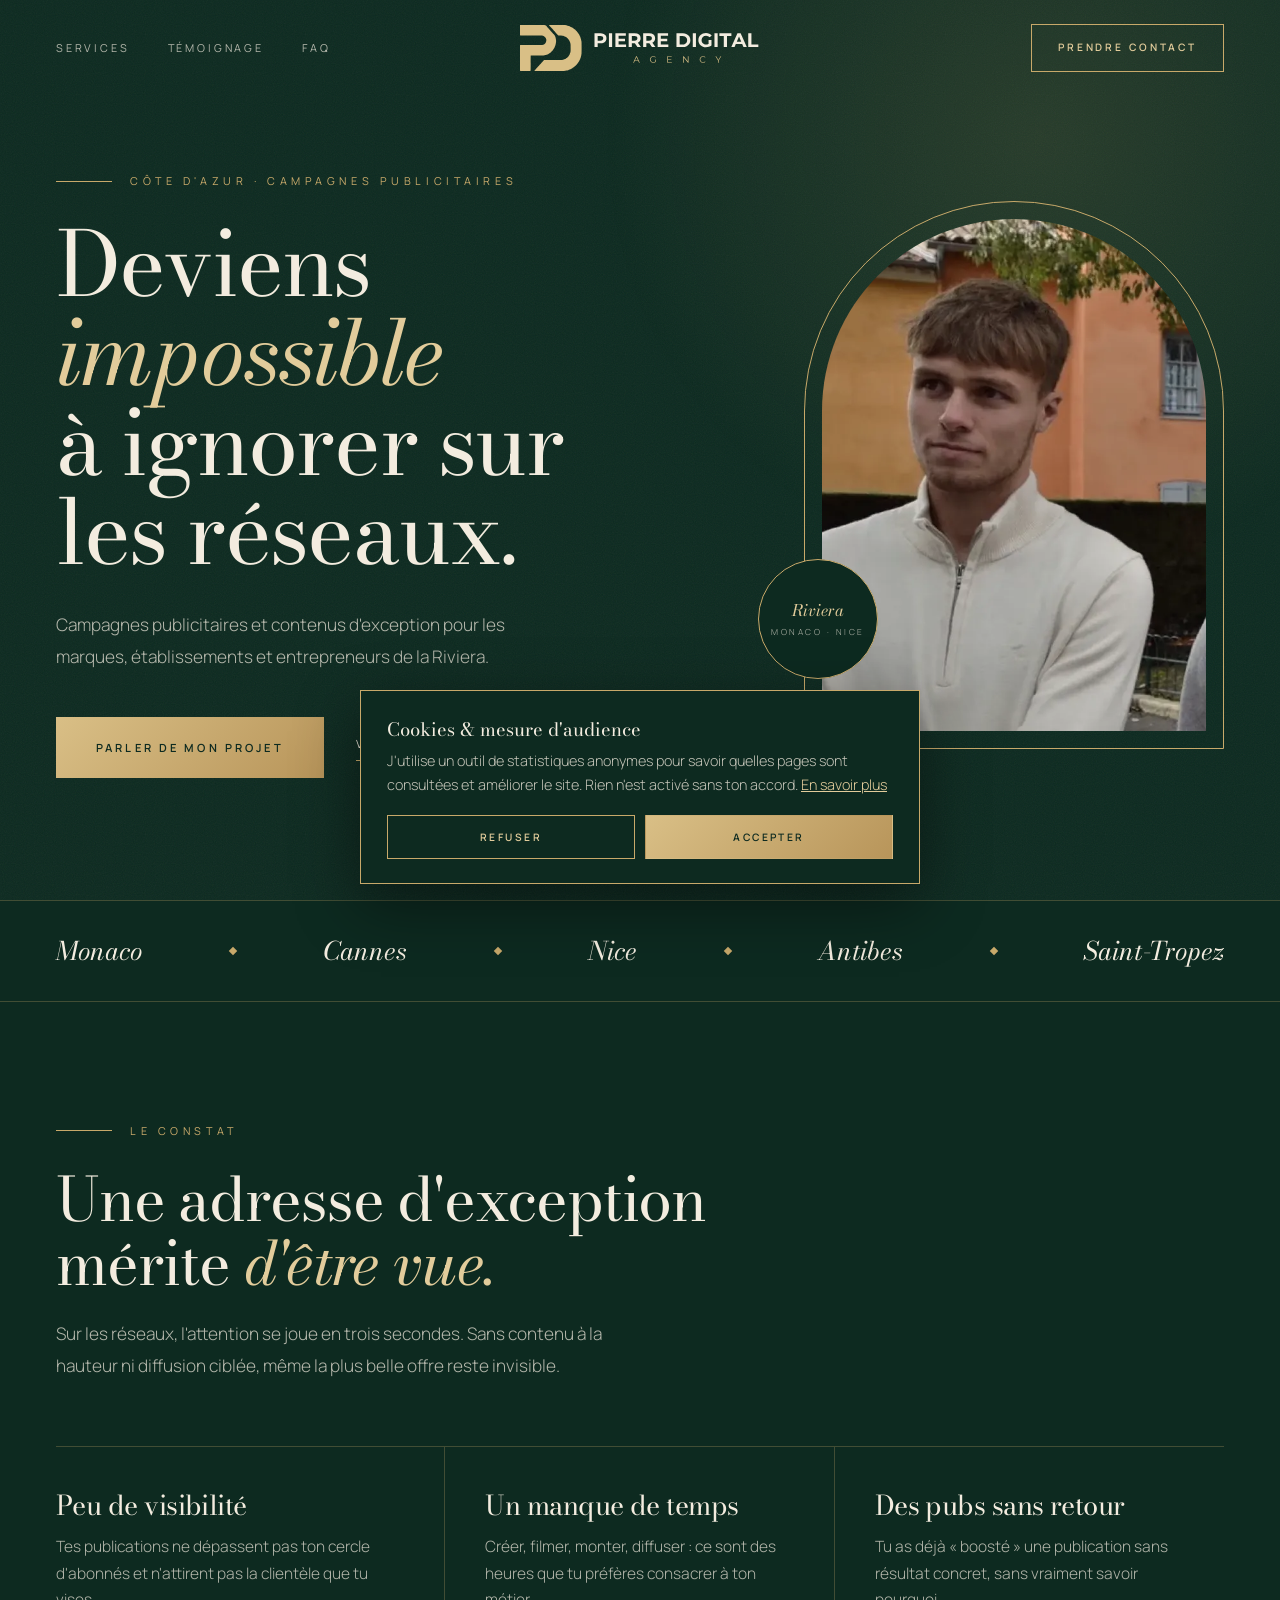
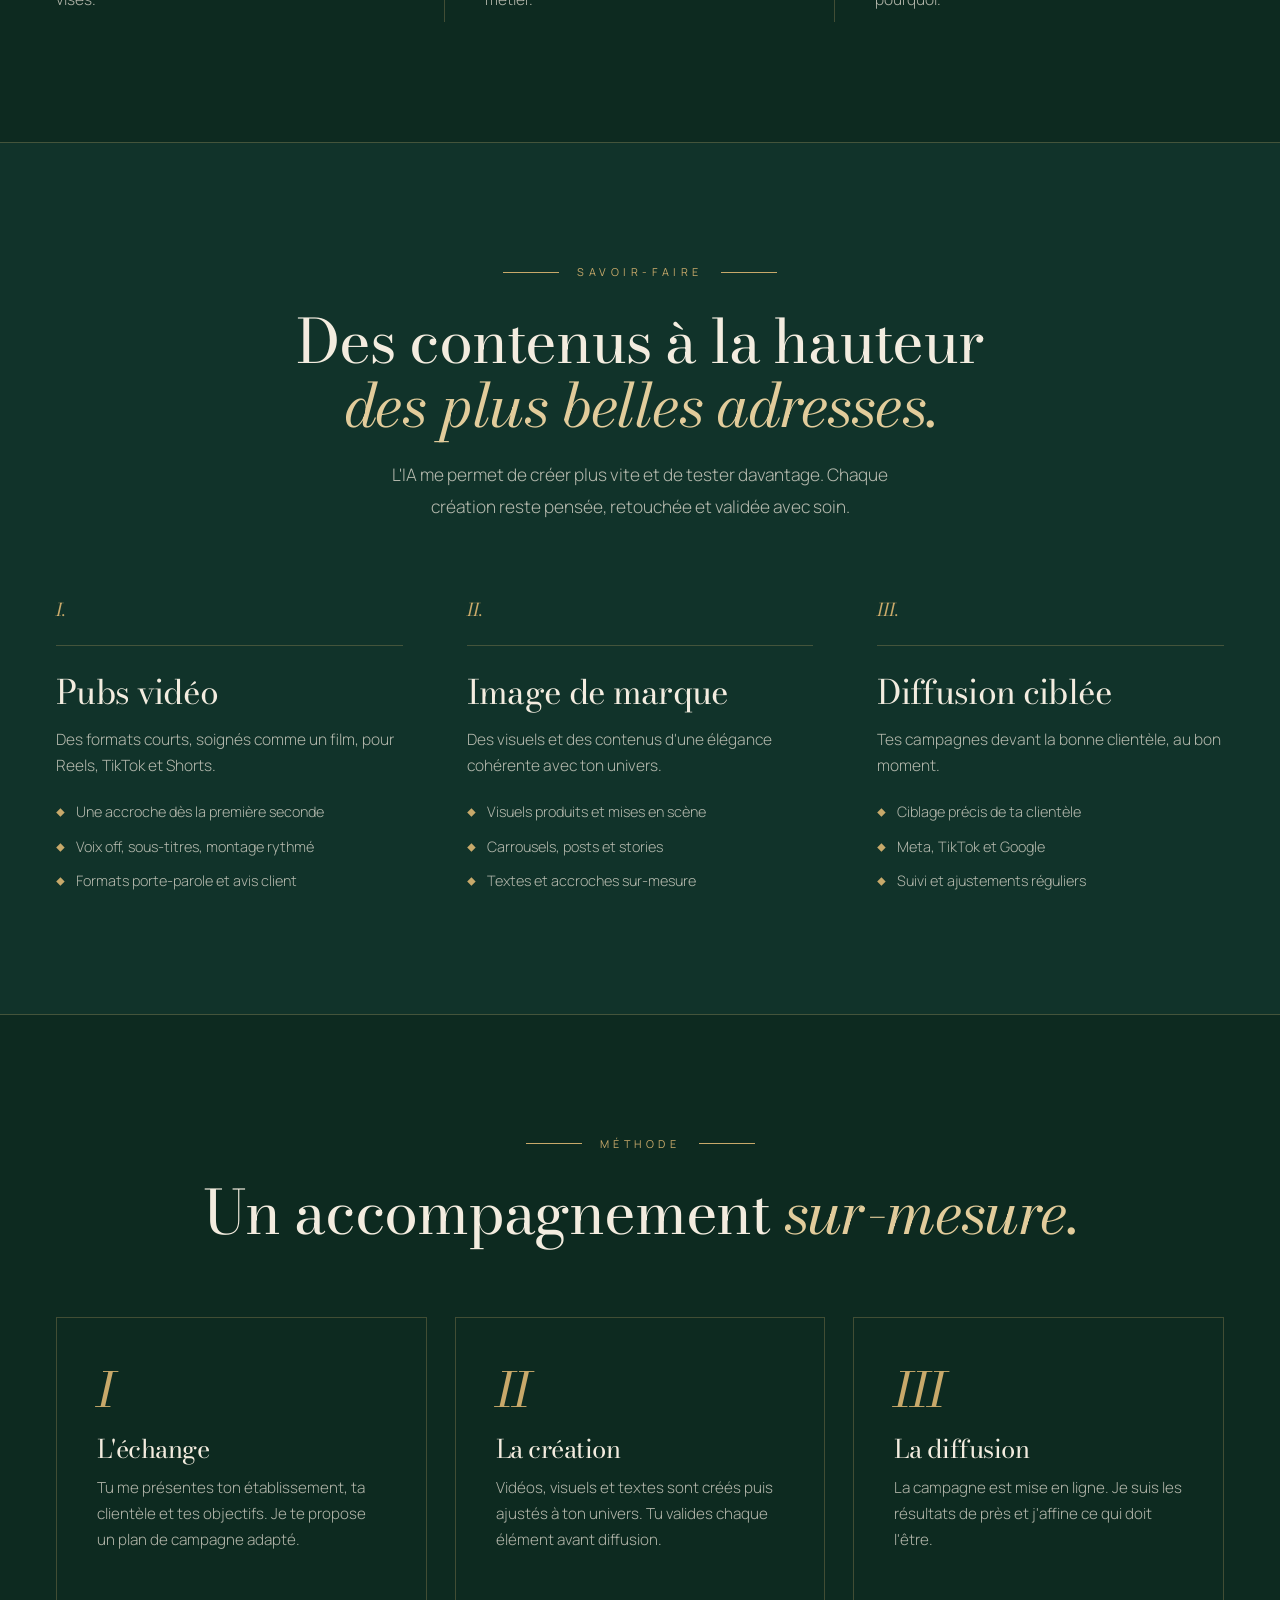
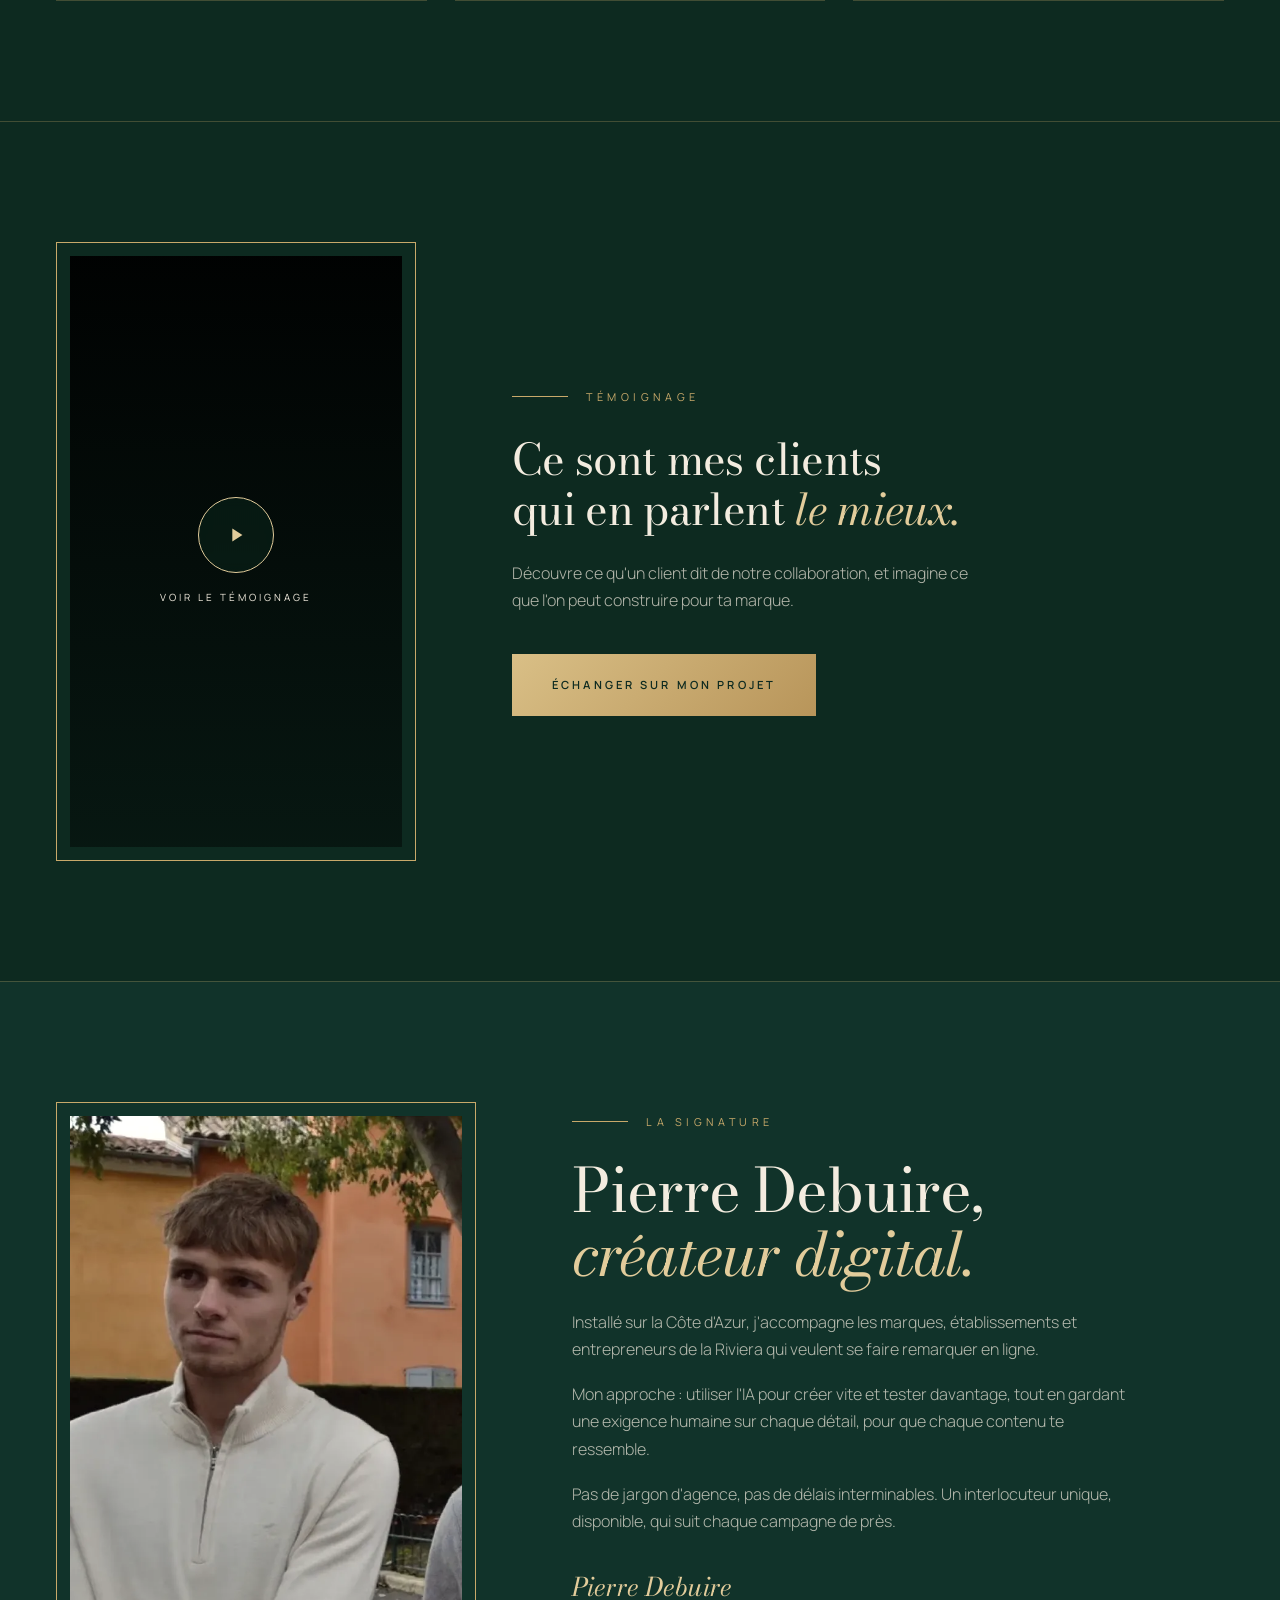
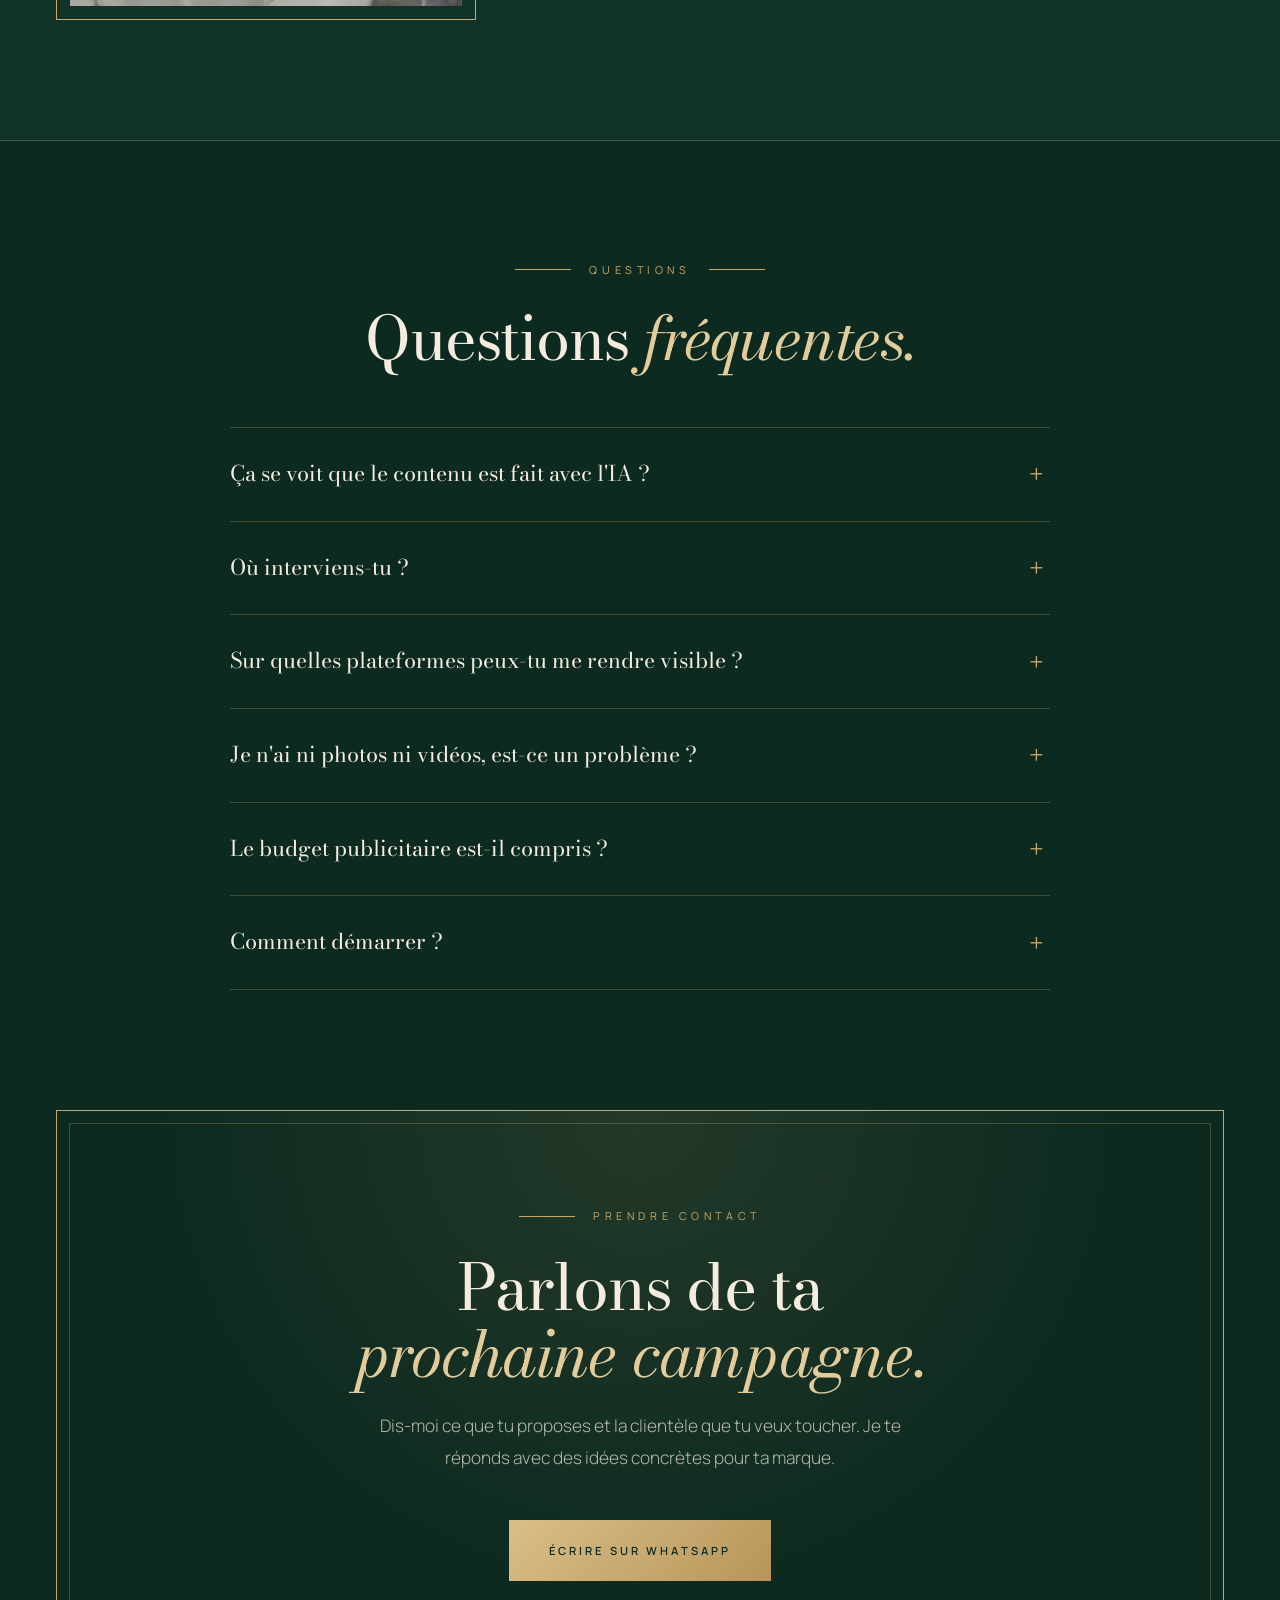
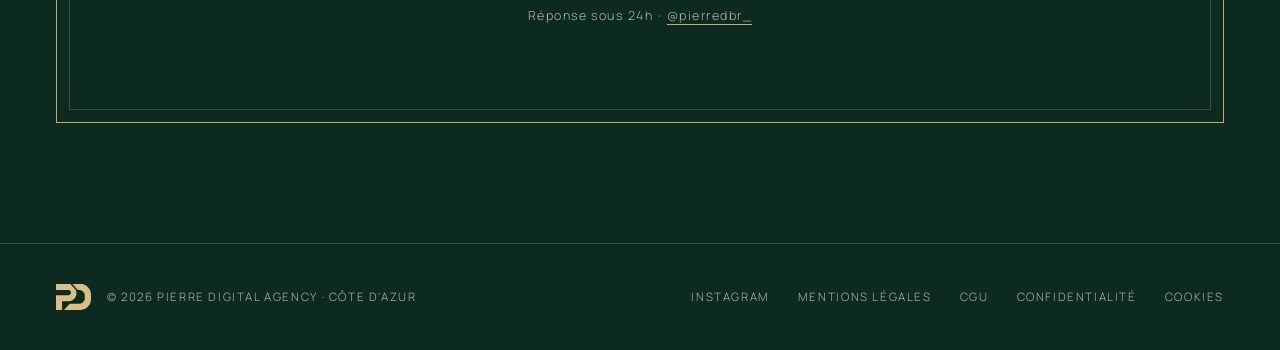
<file: index.html>
<!DOCTYPE html>
<html lang="fr">
<head>
<meta charset="UTF-8">
<meta name="viewport" content="width=device-width, initial-scale=1.0">
<title>Pierre Digital Agency — Campagnes publicitaires, Côte d'Azur</title>
<meta name="description" content="Campagnes publicitaires et contenus d'exception pour les marques et établissements de la Côte d'Azur : Monaco, Cannes, Nice, Antibes, Saint-Tropez.">
<meta name="robots" content="index, follow">
<link rel="canonical" href="https://pierredigital.agency/">

<meta property="og:type" content="website">
<meta property="og:url" content="https://pierredigital.agency/">
<meta property="og:title" content="Pierre Digital Agency — Campagnes publicitaires, Côte d'Azur">
<meta property="og:description" content="Campagnes publicitaires et contenus d'exception pour les marques, établissements et entrepreneurs de la Riviera.">
<meta property="og:image" content="https://pierredigital.agency/og-image.jpg">
<meta property="og:image:width" content="1200">
<meta property="og:image:height" content="630">
<meta property="og:image:alt" content="Pierre Digital Agency — Deviens impossible à ignorer sur les réseaux">
<meta property="og:site_name" content="Pierre Digital Agency">
<meta property="og:locale" content="fr_FR">
<meta name="twitter:card" content="summary_large_image">
<meta name="twitter:site" content="@pierredbr_">
<meta name="twitter:title" content="Pierre Digital Agency — Campagnes publicitaires, Côte d'Azur">
<meta name="twitter:description" content="Campagnes publicitaires et contenus d'exception pour les marques, établissements et entrepreneurs de la Riviera.">
<meta name="twitter:image" content="https://pierredigital.agency/og-image.jpg">
<meta name="twitter:image:alt" content="Pierre Digital Agency — Deviens impossible à ignorer sur les réseaux">
<meta name="theme-color" content="#0d2a20">
<link rel="icon" href="/favicon.ico" sizes="32x32">
<link rel="icon" href="/favicon.svg" type="image/svg+xml">
<link rel="apple-touch-icon" href="/apple-touch-icon.png">
<link rel="manifest" href="/site.webmanifest">

<script type="application/ld+json">
{
  "@context":"https://schema.org",
  "@graph":[
    {
      "@type":"Person",
      "@id":"https://pierredigital.agency/#person",
      "name":"Pierre Debuire",
      "url":"https://pierredigital.agency",
      "sameAs":["https://instagram.com/pierredbr_","https://wa.me/33616206464"],
      "jobTitle":"Créateur digital — Campagnes publicitaires",
      "knowsAbout":["Publicité en ligne","Intelligence artificielle générative","Réseaux sociaux","Meta Ads","TikTok Ads","Création de contenu"]
    },
    {
      "@type":"ProfessionalService",
      "@id":"https://pierredigital.agency/#business",
      "name":"Pierre Digital Agency",
      "logo":"https://pierredigital.agency/logo.svg",
      "image":"https://pierredigital.agency/og-image.jpg",
      "url":"https://pierredigital.agency",
      "telephone":"+33616206464",
      "address":{"@type":"PostalAddress","addressRegion":"Provence-Alpes-Côte d'Azur","addressCountry":"FR"},
      "founder":{"@id":"https://pierredigital.agency/#person"},
      "description":"Campagnes publicitaires et contenus pour développer la visibilité des marques et établissements de la Côte d'Azur sur les réseaux sociaux et en ligne.",
      "areaServed":[{"@type":"City","name":"Monaco"},{"@type":"City","name":"Cannes"},{"@type":"City","name":"Nice"},{"@type":"City","name":"Antibes"},{"@type":"City","name":"Saint-Tropez"}]
    }
  ]
}
</script>

<link rel="preload" href="/fonts/bodoni-400.woff2" as="font" type="font/woff2" crossorigin>
<link rel="preload" href="/fonts/manrope-300.woff2" as="font" type="font/woff2" crossorigin>
<script src="/consent.js" defer></script>
<style>
@font-face{font-family:'Bodoni Moda';font-style:normal;font-weight:400;font-display:swap;src:url(/fonts/bodoni-400.woff2) format('woff2')}
@font-face{font-family:'Bodoni Moda';font-style:italic;font-weight:400;font-display:swap;src:url(/fonts/bodoni-400-italic.woff2) format('woff2')}
@font-face{font-family:'Manrope';font-style:normal;font-weight:300;font-display:swap;src:url(/fonts/manrope-300.woff2) format('woff2')}
@font-face{font-family:'Manrope';font-style:normal;font-weight:400;font-display:swap;src:url(/fonts/manrope-400.woff2) format('woff2')}
@font-face{font-family:'Manrope';font-style:normal;font-weight:600;font-display:swap;src:url(/fonts/manrope-600.woff2) format('woff2')}
:root{
  --g:#0d2a20;
  --g2:#11332a;
  --gold:#c8a96a;
  --gold2:#e2cc9b;
  --ivory:#f3ecdf;
  --mute:rgba(243,236,223,.72);
  --line:rgba(200,169,106,.28);
  --serif:'Bodoni Moda',Didot,'Times New Roman',serif;
  --sans:'Manrope',-apple-system,BlinkMacSystemFont,sans-serif;
  --ease:cubic-bezier(.16,1,.3,1);
}
*,*::before,*::after{margin:0;padding:0;box-sizing:border-box}
html{scroll-behavior:smooth}
body{font-family:var(--sans);font-weight:300;background:var(--g);color:var(--ivory);line-height:1.7;-webkit-font-smoothing:antialiased;overflow-x:hidden}
body::before{content:'';position:fixed;inset:0;pointer-events:none;z-index:0;opacity:.06;background-image:url("data:image/svg+xml,%3Csvg xmlns='http://www.w3.org/2000/svg' width='160' height='160'%3E%3Cfilter id='n'%3E%3CfeTurbulence type='fractalNoise' baseFrequency='.9' numOctaves='3'/%3E%3C/filter%3E%3Crect width='100%25' height='100%25' filter='url(%23n)'/%3E%3C/svg%3E")}
a{color:inherit;text-decoration:none}
img{max-width:100%;display:block}
main,nav,footer{position:relative;z-index:1}
.wrap{max-width:1280px;margin:0 auto;padding:0 56px}
section{padding:120px 0}
.label{display:flex;align-items:center;gap:18px;font-family:var(--sans);font-weight:400;font-size:.68rem;letter-spacing:.42em;text-transform:uppercase;color:var(--gold);margin-bottom:28px}
.label::before{content:'';width:56px;height:1px;background:var(--gold);flex-shrink:0}
.center .label{justify-content:center}
.center .label::after{content:'';width:56px;height:1px;background:var(--gold)}
h1,h2,h3{font-family:var(--serif);font-weight:400;line-height:1.05;letter-spacing:-.02em}
h2{font-size:clamp(2.3rem,4.8vw,3.8rem);margin-bottom:22px}
h1 em,h2 em,h3 em{font-style:italic;color:var(--gold2)}
.lead{color:var(--mute);font-size:1.08rem;line-height:1.85;max-width:560px}
.center{text-align:center}
.center .lead{margin:0 auto}
.dia{display:inline-block;width:6px;height:6px;background:var(--gold);transform:rotate(45deg);flex-shrink:0}

/* Buttons */
.btn{display:inline-flex;align-items:center;justify-content:center;gap:12px;padding:21px 40px;font-family:var(--sans);font-weight:600;font-size:.7rem;letter-spacing:.28em;text-transform:uppercase;cursor:pointer;border:0;transition:transform .4s var(--ease),box-shadow .4s,filter .3s;white-space:nowrap}
.btn-gold{background:linear-gradient(135deg,#d9bf86,#b8955a);color:var(--g)}
.btn-gold:hover{transform:translateY(-2px);box-shadow:0 14px 40px rgba(200,169,106,.25);filter:brightness(1.05)}
.btn-line{border:1px solid var(--gold);color:var(--gold2);background:transparent}
.btn-line:hover{background:rgba(200,169,106,.08)}
.lnk{font-weight:400;font-size:.7rem;letter-spacing:.28em;text-transform:uppercase;border-bottom:1px solid var(--gold);padding-bottom:7px;transition:color .3s}
.lnk:hover{color:var(--gold2)}
.btn svg{flex-shrink:0}

/* Nav */
nav.top{position:fixed;top:0;left:0;right:0;z-index:50;transition:background .4s,border-color .4s;border-bottom:1px solid transparent}
nav.top.scrolled{background:rgba(13,42,32,.92);backdrop-filter:blur(12px);-webkit-backdrop-filter:blur(12px);border-color:var(--line)}
.nav-in{display:grid;grid-template-columns:1fr auto 1fr;align-items:center;height:96px}
.nav-l{display:flex;gap:38px;font-weight:400;font-size:.68rem;letter-spacing:.26em;text-transform:uppercase;color:var(--mute)}
.nav-l a:hover{color:var(--ivory)}
.brand{display:block;line-height:0}
.brand img{height:46px;width:auto}
.nav-r{display:flex;justify-content:flex-end}
.nav-r .btn{padding:14px 26px;font-size:.64rem}

/* Hero */
#hero{min-height:100vh;display:flex;align-items:center;padding:130px 0 80px;position:relative;overflow:hidden}
#hero::after{content:'';position:absolute;width:1000px;height:1000px;right:-260px;top:-360px;background:radial-gradient(circle,rgba(200,169,106,.14),transparent 62%);pointer-events:none}
.hero-in{display:grid;grid-template-columns:1.15fr .85fr;gap:80px;align-items:center;position:relative;z-index:1}
#hero h1{font-size:clamp(3rem,7vw,6.4rem);line-height:1}
#hero .lead{margin:32px 0 44px;max-width:480px}
.ctas{display:flex;gap:32px;align-items:center;flex-wrap:wrap}
.arch{position:relative;padding:18px;max-width:420px;margin-left:auto;width:100%}
.arch::before{content:'';position:absolute;inset:0;border:1px solid var(--gold);border-radius:999px 999px 0 0;pointer-events:none}
.arch img{width:100%;height:auto;aspect-ratio:3/4;object-fit:cover;border-radius:999px 999px 0 0;filter:saturate(.82) sepia(.06)}
.seal{position:absolute;left:-46px;bottom:70px;width:120px;height:120px;border-radius:50%;background:var(--g);border:1px solid var(--gold);display:flex;flex-direction:column;align-items:center;justify-content:center;text-align:center;font-family:var(--serif);font-style:italic;font-size:1rem;color:var(--gold2);line-height:1.3}
.seal small{font-family:var(--sans);font-style:normal;font-size:.52rem;letter-spacing:.3em;text-transform:uppercase;color:var(--mute);margin-top:6px}

/* Cities */
.cities{border-top:1px solid var(--line);border-bottom:1px solid var(--line)}
.cities .wrap{display:flex;justify-content:space-between;align-items:center;gap:16px;padding-top:28px;padding-bottom:28px;font-family:var(--serif);font-style:italic;font-size:1.6rem}

/* Problème */
.pain-grid{display:grid;grid-template-columns:repeat(3,1fr);gap:0;margin-top:64px;border-top:1px solid var(--line)}
.pain{padding:44px 40px 10px 0;border-right:1px solid var(--line)}
.pain+.pain{padding-left:40px}
.pain:last-child{border-right:0}
.pain h3{font-size:1.7rem;margin-bottom:14px}
.pain p{color:var(--mute);font-size:.97rem}

/* Services */
#services{background:var(--g2);border-top:1px solid var(--line);border-bottom:1px solid var(--line)}
.srv-grid{display:grid;grid-template-columns:repeat(3,1fr);gap:64px;margin-top:72px}
.num{font-family:var(--serif);font-style:italic;font-size:1.1rem;color:var(--gold);padding-bottom:20px;margin-bottom:28px;border-bottom:1px solid var(--line)}
.srv h3{font-size:2.1rem;margin-bottom:16px}
.srv p{color:var(--mute);font-size:.97rem}
.srv ul{list-style:none;margin-top:22px;display:grid;gap:10px}
.srv li{display:flex;gap:14px;align-items:baseline;color:var(--mute);font-size:.9rem}
.srv li .dia{transform:rotate(45deg) translateY(-2px)}

/* Process */
.steps{display:grid;grid-template-columns:repeat(3,1fr);gap:28px;margin-top:72px}
.step{border:1px solid var(--line);padding:48px 40px;position:relative}
.step .roman{font-family:var(--serif);font-style:italic;font-size:3rem;color:var(--gold);line-height:1;margin-bottom:22px}
.step h3{font-size:1.6rem;margin-bottom:12px}
.step p{color:var(--mute);font-size:.95rem}

/* Témoignage */
#temoignage{border-top:1px solid var(--line)}
.temo{display:grid;grid-template-columns:minmax(0,360px) 1fr;gap:96px;align-items:center}
.temo-frame{position:relative;padding:14px}
.temo-frame::before{content:'';position:absolute;inset:0;border:1px solid var(--gold);pointer-events:none}
.temo-vid{position:relative;aspect-ratio:9/16;overflow:hidden;background:#000;cursor:pointer}
.temo-vid img{width:100%;height:100%;object-fit:cover;filter:saturate(.85)}
.temo-vid iframe{position:absolute;inset:0;width:100%;height:100%;border:0}
.play{position:absolute;inset:0;display:flex;flex-direction:column;align-items:center;justify-content:center;gap:16px;background:linear-gradient(180deg,rgba(13,42,32,.05),rgba(13,42,32,.55));color:var(--ivory);font-size:.62rem;letter-spacing:.3em;text-transform:uppercase;font-weight:400}
.play span{width:76px;height:76px;border-radius:50%;display:grid;place-items:center;border:1px solid var(--gold2);background:rgba(13,42,32,.45);backdrop-filter:blur(6px);transition:transform .4s var(--ease)}
.temo-vid:hover .play span{transform:scale(1.08)}
.temo-text blockquote{font-family:var(--serif);font-size:clamp(1.9rem,3.4vw,2.9rem);line-height:1.15;letter-spacing:-.015em;margin-bottom:26px}
.temo-text blockquote em{font-style:italic;color:var(--gold2)}
.temo-text p{color:var(--mute);margin-bottom:40px;max-width:460px}

/* About */
#pierre{background:var(--g2);border-top:1px solid var(--line);border-bottom:1px solid var(--line)}
.about{display:grid;grid-template-columns:minmax(0,420px) 1fr;gap:96px;align-items:center}
.about picture{display:block;position:relative;padding:14px}
.about picture::before{content:'';position:absolute;inset:0;border:1px solid var(--gold);pointer-events:none}
.about img{aspect-ratio:4/5;object-fit:cover;width:100%;height:auto;filter:saturate(.82) sepia(.06)}
.about p{color:var(--mute);margin-bottom:18px;max-width:560px}
.sign{font-family:var(--serif);font-style:italic;font-size:1.6rem;color:var(--gold2);margin-top:30px}

/* FAQ */
.faq{max-width:820px;margin:56px auto 0;border-top:1px solid var(--line)}
.faq details{border-bottom:1px solid var(--line)}
.faq summary{list-style:none;cursor:pointer;padding:28px 50px 28px 0;font-family:var(--serif);font-size:1.35rem;position:relative}
.faq summary::-webkit-details-marker{display:none}
.faq summary::after{content:'+';position:absolute;right:6px;top:50%;transform:translateY(-50%);font-family:var(--sans);font-weight:300;font-size:1.6rem;color:var(--gold);transition:transform .3s}
.faq details[open] summary::after{transform:translateY(-50%) rotate(45deg)}
.faq details p{color:var(--mute);padding:0 0 28px;font-size:.97rem;max-width:700px}

/* Final */
.final{padding:0 0 120px}
.final-box{position:relative;text-align:center;padding:96px 40px;border:1px solid var(--gold);background:radial-gradient(circle at 50% 0,rgba(200,169,106,.12),transparent 60%)}
.final-box::before{content:'';position:absolute;inset:12px;border:1px solid var(--line);pointer-events:none}
.final-box h2{font-size:clamp(2.3rem,5vw,4rem)}
.final-box .lead{margin:0 auto 46px}
.final-note{margin-top:24px;font-size:.78rem;letter-spacing:.12em;color:var(--mute)}
.final-note a{border-bottom:1px solid var(--gold)}

/* Footer */
footer{border-top:1px solid var(--line);padding:40px 0}
.foot{display:flex;justify-content:space-between;align-items:center;flex-wrap:wrap;gap:18px;font-size:.72rem;letter-spacing:.14em;text-transform:uppercase;color:var(--mute)}
.foot nav{display:flex;flex-wrap:wrap;gap:12px 28px}
.foot-brand{display:flex;align-items:center;gap:16px}
.foot-brand img{height:26px;width:auto}
.foot a:hover,.foot button:hover{color:var(--gold2)}
.foot button{background:none;border:0;color:inherit;font:inherit;letter-spacing:inherit;text-transform:inherit;cursor:pointer;padding:0}

/* Sticky CTA */
.sticky{position:fixed;right:24px;bottom:24px;z-index:60;box-shadow:0 14px 40px rgba(0,0,0,.35);opacity:0;transform:translateY(20px);pointer-events:none;transition:opacity .4s,transform .4s var(--ease)}
.sticky.on{opacity:1;transform:none;pointer-events:auto}

a:focus-visible,button:focus-visible,summary:focus-visible,[role=button]:focus-visible{outline:1px solid var(--gold2);outline-offset:4px}

/* Reveal */
.r{opacity:0;transform:translateY(26px);transition:opacity 1s var(--ease),transform 1s var(--ease)}
.r.in{opacity:1;transform:none}
@media(prefers-reduced-motion:reduce){.r{opacity:1;transform:none;transition:none}html{scroll-behavior:auto}}

/* Responsive */
@media(max-width:980px){
  .hero-in,.temo,.about{grid-template-columns:1fr;gap:64px}
  .arch{margin:0 auto;max-width:400px}
  .srv-grid,.steps{grid-template-columns:1fr;gap:48px}
  .pain-grid{grid-template-columns:1fr}
  .pain,.pain+.pain{padding:36px 0;border-right:0;border-bottom:1px solid var(--line)}
  .pain:last-child{border-bottom:0}
  .temo-frame{max-width:340px;margin:0 auto;width:100%}
  .temo-text{text-align:center}.temo-text p{margin-left:auto;margin-right:auto}
  .about picture{max-width:400px;margin:0 auto;width:100%}
  .cities .wrap{flex-wrap:wrap;justify-content:center;gap:10px 22px;font-size:1.3rem}
}
@media(max-width:760px){
  .wrap{padding:0 22px}
  section{padding:88px 0}
  .nav-in{grid-template-columns:auto 1fr;height:80px}
  .nav-l{display:none}
  .brand img{height:34px}
  .nav-r .btn{padding:12px 16px;font-size:.58rem;letter-spacing:.2em}
  #hero{padding:130px 0 80px}
  .seal{left:-8px;width:96px;height:96px;font-size:.85rem;bottom:40px}
  .ctas{flex-direction:column;align-items:stretch;gap:22px;text-align:center}
  .ctas .lnk{align-self:center}
  .btn{padding:19px 24px}
  .final-box{padding:72px 24px}
  .btn.sticky{left:16px;right:16px;bottom:16px}
}
@media(max-width:380px){.brand img{height:28px}}
</style>
</head>
<body>

<nav class="top" id="nav">
  <div class="wrap nav-in">
    <div class="nav-l">
      <a href="#services">Services</a>
      <a href="#temoignage">Témoignage</a>
      <a href="#faq">FAQ</a>
    </div>
    <a href="#" class="brand"><img src="/logo-horizontal.svg" alt="Pierre Digital Agency — accueil" width="521" height="100"></a>
    <div class="nav-r">
      <a href="https://wa.me/33616206464?text=Bonjour%20Pierre%2C%20je%20souhaite%20parler%20de%20mon%20projet." target="_blank" rel="noopener" class="btn btn-line" onclick="track('clic_whatsapp_nav')">Prendre contact</a>
    </div>
  </div>
</nav>

<main>
<!-- HERO -->
<section id="hero">
  <div class="wrap hero-in">
    <div>
      <div class="label">Côte d'Azur · Campagnes publicitaires</div>
      <h1>Deviens <em>impossible</em><br>à ignorer sur<br>les réseaux.</h1>
      <p class="lead">Campagnes publicitaires et contenus d'exception pour les marques, établissements et entrepreneurs de la Riviera.</p>
      <div class="ctas">
        <a href="https://wa.me/33616206464?text=Bonjour%20Pierre%2C%20je%20souhaite%20parler%20de%20mon%20projet." target="_blank" rel="noopener" class="btn btn-gold" onclick="track('clic_whatsapp_hero')">Parler de mon projet</a>
        <a href="#temoignage" class="lnk">Voir le témoignage</a>
      </div>
    </div>
    <div class="arch">
      <picture><source srcset="pierre.webp" type="image/webp"><img src="pierre.jpg" alt="Portrait de Pierre Debuire, créateur de campagnes publicitaires sur la Côte d'Azur" width="800" height="800" fetchpriority="high" decoding="async"></picture>
      <div class="seal" aria-hidden="true">Riviera<small>Monaco · Nice</small></div>
    </div>
  </div>
</section>

<div class="cities" aria-label="Zones d'intervention">
  <div class="wrap">
    <span>Monaco</span><i class="dia"></i><span>Cannes</span><i class="dia"></i><span>Nice</span><i class="dia"></i><span>Antibes</span><i class="dia"></i><span>Saint-Tropez</span>
  </div>
</div>

<!-- PROBLÈME -->
<section id="probleme">
  <div class="wrap">
    <div class="r">
      <div class="label">Le constat</div>
      <h2>Une adresse d'exception<br>mérite <em>d'être vue.</em></h2>
      <p class="lead">Sur les réseaux, l'attention se joue en trois secondes. Sans contenu à la hauteur ni diffusion ciblée, même la plus belle offre reste invisible.</p>
    </div>
    <div class="pain-grid">
      <div class="pain r"><h3>Peu de visibilité</h3><p>Tes publications ne dépassent pas ton cercle d'abonnés et n'attirent pas la clientèle que tu vises.</p></div>
      <div class="pain r"><h3>Un manque de temps</h3><p>Créer, filmer, monter, diffuser : ce sont des heures que tu préfères consacrer à ton métier.</p></div>
      <div class="pain r"><h3>Des pubs sans retour</h3><p>Tu as déjà « boosté » une publication sans résultat concret, sans vraiment savoir pourquoi.</p></div>
    </div>
  </div>
</section>

<!-- SERVICES -->
<section id="services">
  <div class="wrap">
    <div class="center r">
      <div class="label">Savoir-faire</div>
      <h2>Des contenus à la hauteur<br><em>des plus belles adresses.</em></h2>
      <p class="lead">L'IA me permet de créer plus vite et de tester davantage. Chaque création reste pensée, retouchée et validée avec soin.</p>
    </div>
    <div class="srv-grid">
      <div class="srv r">
        <div class="num">I.</div>
        <h3>Pubs vidéo</h3>
        <p>Des formats courts, soignés comme un film, pour Reels, TikTok et Shorts.</p>
        <ul><li><i class="dia"></i>Une accroche dès la première seconde</li><li><i class="dia"></i>Voix off, sous-titres, montage rythmé</li><li><i class="dia"></i>Formats porte-parole et avis client</li></ul>
      </div>
      <div class="srv r">
        <div class="num">II.</div>
        <h3>Image de marque</h3>
        <p>Des visuels et des contenus d'une élégance cohérente avec ton univers.</p>
        <ul><li><i class="dia"></i>Visuels produits et mises en scène</li><li><i class="dia"></i>Carrousels, posts et stories</li><li><i class="dia"></i>Textes et accroches sur-mesure</li></ul>
      </div>
      <div class="srv r">
        <div class="num">III.</div>
        <h3>Diffusion ciblée</h3>
        <p>Tes campagnes devant la bonne clientèle, au bon moment.</p>
        <ul><li><i class="dia"></i>Ciblage précis de ta clientèle</li><li><i class="dia"></i>Meta, TikTok et Google</li><li><i class="dia"></i>Suivi et ajustements réguliers</li></ul>
      </div>
    </div>
  </div>
</section>

<!-- PROCESS -->
<section id="process">
  <div class="wrap">
    <div class="center r">
      <div class="label">Méthode</div>
      <h2>Un accompagnement <em>sur-mesure.</em></h2>
    </div>
    <div class="steps">
      <div class="step r"><div class="roman">I</div><h3>L'échange</h3><p>Tu me présentes ton établissement, ta clientèle et tes objectifs. Je te propose un plan de campagne adapté.</p></div>
      <div class="step r"><div class="roman">II</div><h3>La création</h3><p>Vidéos, visuels et textes sont créés puis ajustés à ton univers. Tu valides chaque élément avant diffusion.</p></div>
      <div class="step r"><div class="roman">III</div><h3>La diffusion</h3><p>La campagne est mise en ligne. Je suis les résultats de près et j'affine ce qui doit l'être.</p></div>
    </div>
  </div>
</section>

<!-- TÉMOIGNAGE -->
<section id="temoignage">
  <div class="wrap">
    <div class="temo">
      <div class="temo-frame r">
        <div class="temo-vid" id="temoVid" onclick="playTemo()" role="button" tabindex="0" aria-label="Lancer le témoignage vidéo" onkeydown="if(event.key==='Enter'||event.key===' '){event.preventDefault();playTemo()}">
          <img src="https://i.ytimg.com/vi/KajcdT785sY/hqdefault.jpg" alt="Témoignage vidéo d'un client de Pierre Debuire" loading="lazy" decoding="async" onerror="this.src='https://i.ytimg.com/vi/KajcdT785sY/mqdefault.jpg'">
          <div class="play"><span><svg width="22" height="22" viewBox="0 0 24 24" fill="#e2cc9b"><path d="M8 5v14l11-7z"/></svg></span>Voir le témoignage</div>
        </div>
      </div>
      <div class="temo-text r">
        <div class="label">Témoignage</div>
        <blockquote>Ce sont mes clients<br>qui en parlent <em>le mieux.</em></blockquote>
        <p>Découvre ce qu'un client dit de notre collaboration, et imagine ce que l'on peut construire pour ta marque.</p>
        <a href="https://wa.me/33616206464?text=Bonjour%20Pierre%2C%20j%27ai%20vu%20le%20t%C3%A9moignage%20et%20je%20souhaite%20en%20parler." target="_blank" rel="noopener" class="btn btn-gold" onclick="track('clic_whatsapp_temo')">Échanger sur mon projet</a>
      </div>
    </div>
  </div>
</section>

<!-- À PROPOS -->
<section id="pierre">
  <div class="wrap about">
    <picture class="r"><source srcset="pierre.webp" type="image/webp"><img src="pierre.jpg" alt="Portrait de Pierre Debuire" loading="lazy" decoding="async" width="800" height="800"></picture>
    <div class="r">
      <div class="label">La signature</div>
      <h2>Pierre Debuire,<br><em>créateur digital.</em></h2>
      <p>Installé sur la Côte d'Azur, j'accompagne les marques, établissements et entrepreneurs de la Riviera qui veulent se faire remarquer en ligne.</p>
      <p>Mon approche : utiliser l'IA pour créer vite et tester davantage, tout en gardant une exigence humaine sur chaque détail, pour que chaque contenu te ressemble.</p>
      <p>Pas de jargon d'agence, pas de délais interminables. Un interlocuteur unique, disponible, qui suit chaque campagne de près.</p>
      <div class="sign">Pierre Debuire</div>
    </div>
  </div>
</section>

<!-- FAQ -->
<section id="faq">
  <div class="wrap">
    <div class="center r">
      <div class="label">Questions</div>
      <h2>Questions <em>fréquentes.</em></h2>
    </div>
    <div class="faq r">
      <details><summary>Ça se voit que le contenu est fait avec l'IA ?</summary><p>Pas quand c'est bien fait. L'IA me permet d'aller vite et de tester plusieurs variantes, mais chaque création est retravaillée pour respecter ton style, tes couleurs et ton ton. Tu valides tout avant diffusion.</p></details>
      <details><summary>Où interviens-tu ?</summary><p>Sur toute la Côte d'Azur : Monaco, Menton, Nice, Antibes, Cannes, Saint-Tropez et alentours. Une grande partie du travail se fait à distance, ce qui me permet aussi d'accompagner des projets ailleurs.</p></details>
      <details><summary>Sur quelles plateformes peux-tu me rendre visible ?</summary><p>Instagram, Facebook, TikTok, YouTube et Google. On choisit ensemble celles où se trouve réellement ta clientèle.</p></details>
      <details><summary>Je n'ai ni photos ni vidéos, est-ce un problème ?</summary><p>Non. Ton logo, ton offre et quelques photos de ton établissement ou de tes produits suffisent pour créer des visuels et des vidéos de qualité.</p></details>
      <details><summary>Le budget publicitaire est-il compris ?</summary><p>Le budget de diffusion est réglé directement aux plateformes (Meta, TikTok, Google) depuis ton propre compte. Tu gardes le contrôle total de tes dépenses, et je te conseille sur le montant adapté à ton objectif.</p></details>
      <details><summary>Comment démarrer ?</summary><p>Envoie-moi un message sur WhatsApp avec quelques mots sur ton activité. Je te réponds sous 24h avec les prochaines étapes.</p></details>
    </div>
  </div>
</section>

<!-- CTA FINAL -->
<section class="final" id="contact">
  <div class="wrap">
    <div class="final-box r">
      <div class="label" style="justify-content:center">Prendre contact</div>
      <h2>Parlons de ta<br><em>prochaine campagne.</em></h2>
      <p class="lead">Dis-moi ce que tu proposes et la clientèle que tu veux toucher. Je te réponds avec des idées concrètes pour ta marque.</p>
      <a href="https://wa.me/33616206464?text=Bonjour%20Pierre%2C%20je%20souhaite%20parler%20de%20mon%20projet." target="_blank" rel="noopener" class="btn btn-gold" onclick="track('clic_whatsapp_final')">Écrire sur WhatsApp</a>
      <div class="final-note">Réponse sous 24h · <a href="https://instagram.com/pierredbr_" target="_blank" rel="noopener">@pierredbr_</a></div>
    </div>
  </div>
</section>
</main>

<footer>
  <div class="wrap foot">
    <span class="foot-brand"><img src="/logo-mark.svg" alt="" width="134" height="100">© 2026 Pierre Digital Agency · Côte d'Azur</span>
    <nav aria-label="Liens légaux">
      <a href="https://instagram.com/pierredbr_" target="_blank" rel="noopener">Instagram</a>
      <a href="/mentions-legales">Mentions légales</a>
      <a href="/cgu">CGU</a>
      <a href="/confidentialite">Confidentialité</a>
      <button type="button" onclick="openCookieSettings()">Cookies</button>
    </nav>
  </div>
</footer>

<a href="https://wa.me/33616206464?text=Bonjour%20Pierre%2C%20je%20souhaite%20parler%20de%20mon%20projet." target="_blank" rel="noopener" class="btn btn-gold sticky" id="sticky" onclick="track('clic_whatsapp_sticky')">Parler de mon projet</a>

<script>
window.track=window.track||function(){};

const nav=document.getElementById('nav'), sticky=document.getElementById('sticky'), hero=document.getElementById('hero');
function onScroll(){
  nav.classList.toggle('scrolled', scrollY>20);
  sticky.classList.toggle('on', scrollY>hero.offsetHeight*0.8);
}
addEventListener('scroll', onScroll, {passive:true}); onScroll();

const io=new IntersectionObserver(es=>es.forEach(e=>{if(e.isIntersecting){e.target.classList.add('in');io.unobserve(e.target)}}),{threshold:.12});
document.querySelectorAll('.r').forEach((el,i)=>{el.style.transitionDelay=(i%3)*0.1+'s';io.observe(el)});

function playTemo(){
  const box=document.getElementById('temoVid');
  if(box.querySelector('iframe'))return;
  const f=document.createElement('iframe');
  f.src='https://www.youtube-nocookie.com/embed/KajcdT785sY?autoplay=1&rel=0&playsinline=1';
  f.title='Témoignage client — Pierre Debuire';
  f.allow='accelerometer; autoplay; clipboard-write; encrypted-media; gyroscope; picture-in-picture; fullscreen';
  f.allowFullscreen=true;
  box.appendChild(f);
  box.querySelector('.play').remove();
  box.style.cursor='default';
  track('play_temoignage');
}
</script>
</body>
</html>
</file>
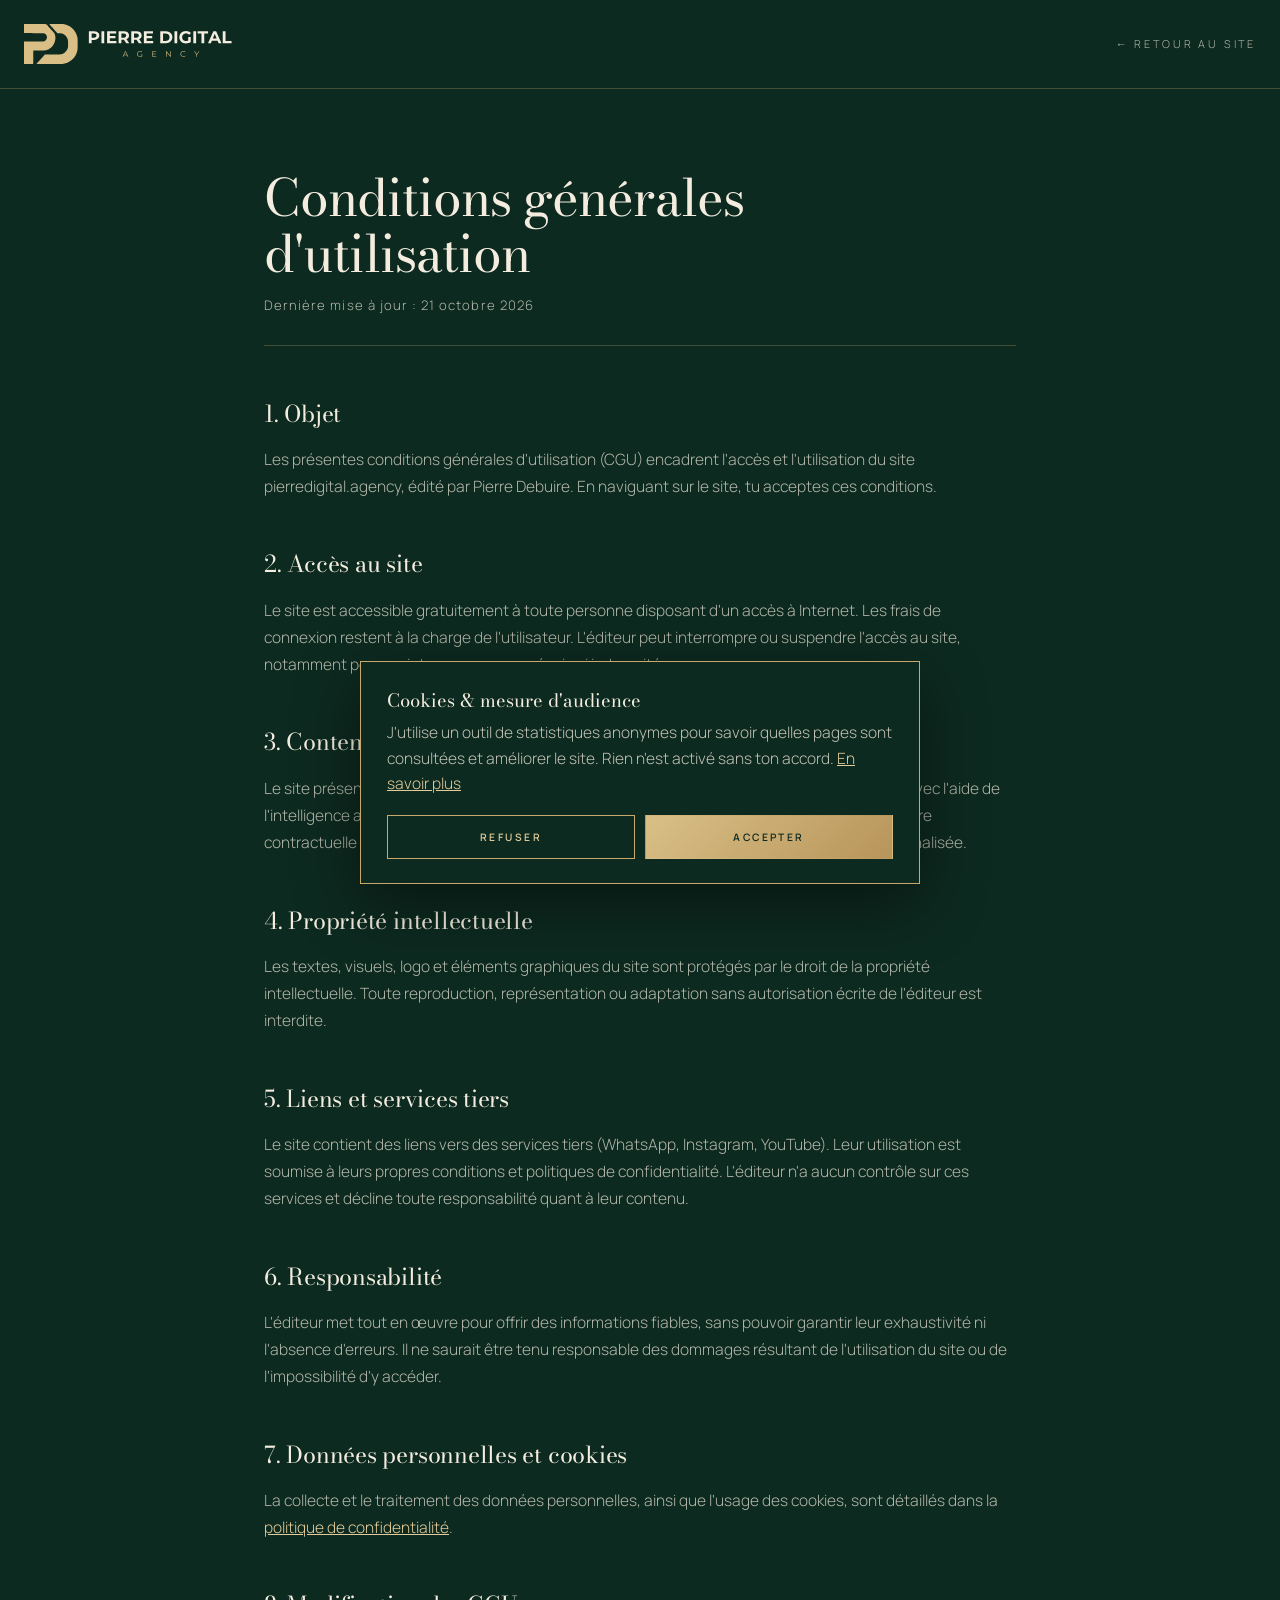
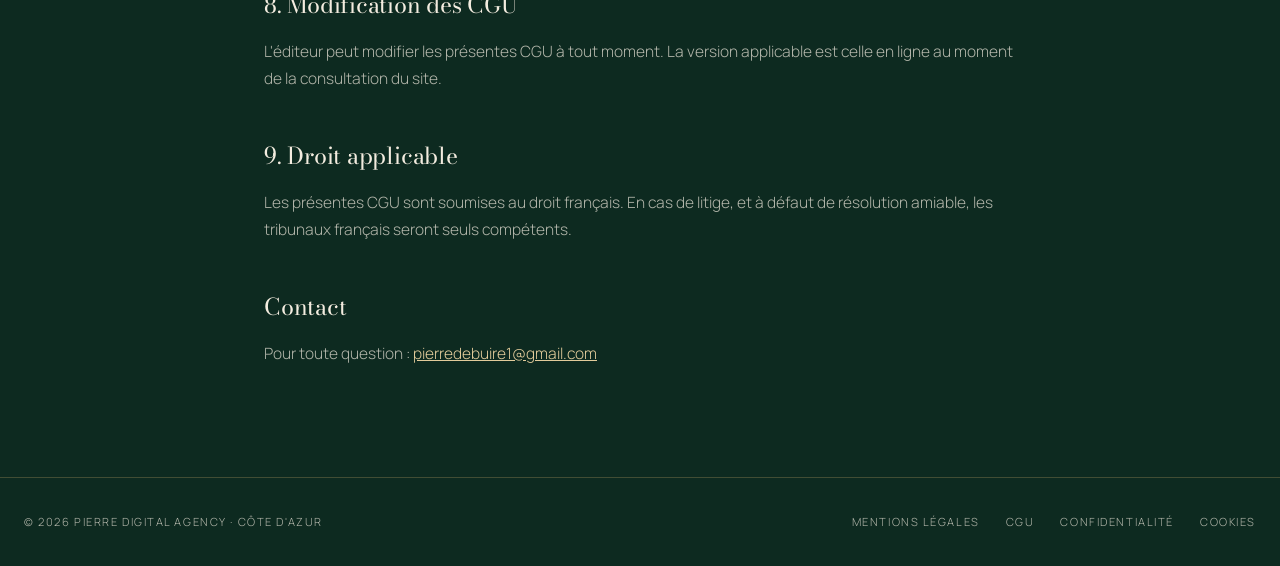
<file: cgu.html>
<!DOCTYPE html>
<html lang="fr">
<head>
<meta charset="UTF-8">
<meta name="viewport" content="width=device-width, initial-scale=1.0">
<title>Conditions générales d'utilisation — Pierre Digital Agency</title>
<meta name="description" content="Conditions générales d'utilisation du site pierredigital.agency.">
<meta name="robots" content="index, follow">
<link rel="canonical" href="https://pierredigital.agency/cgu">
<meta name="theme-color" content="#0d2a20">
<link rel="icon" href="/favicon.ico" sizes="32x32">
<link rel="icon" href="/favicon.svg" type="image/svg+xml">
<link rel="apple-touch-icon" href="/apple-touch-icon.png">
<link rel="preload" href="/fonts/bodoni-400.woff2" as="font" type="font/woff2" crossorigin>
<link rel="preload" href="/fonts/manrope-300.woff2" as="font" type="font/woff2" crossorigin>
<link rel="stylesheet" href="/pages.css">
<script src="/consent.js" defer></script>
</head>
<body>
<header><div class="wrap"><a href="/" class="logo"><img src="/logo-horizontal.svg" alt="Pierre Digital Agency — accueil" width="521" height="100"></a><a href="/" class="back">← Retour au site</a></div></header>
<main><div class="wrap">
<h1>Conditions générales d'utilisation</h1>
<p class="updated">Dernière mise à jour : 21 octobre 2026</p>

<h2>1. Objet</h2>
<p>Les présentes conditions générales d'utilisation (CGU) encadrent l'accès et l'utilisation du site pierredigital.agency, édité par Pierre Debuire. En naviguant sur le site, tu acceptes ces conditions.</p>

<h2>2. Accès au site</h2>
<p>Le site est accessible gratuitement à toute personne disposant d'un accès à Internet. Les frais de connexion restent à la charge de l'utilisateur. L'éditeur peut interrompre ou suspendre l'accès au site, notamment pour maintenance, sans préavis ni indemnité.</p>

<h2>3. Contenu du site</h2>
<p>Le site présente les services de création de campagnes publicitaires et de contenus réalisés avec l'aide de l'intelligence artificielle. Les informations publiées sont générales et ne constituent pas une offre contractuelle : toute prestation fait l'objet d'un échange préalable et d'une proposition personnalisée.</p>

<h2>4. Propriété intellectuelle</h2>
<p>Les textes, visuels, logo et éléments graphiques du site sont protégés par le droit de la propriété intellectuelle. Toute reproduction, représentation ou adaptation sans autorisation écrite de l'éditeur est interdite.</p>

<h2>5. Liens et services tiers</h2>
<p>Le site contient des liens vers des services tiers (WhatsApp, Instagram, YouTube). Leur utilisation est soumise à leurs propres conditions et politiques de confidentialité. L'éditeur n'a aucun contrôle sur ces services et décline toute responsabilité quant à leur contenu.</p>

<h2>6. Responsabilité</h2>
<p>L'éditeur met tout en œuvre pour offrir des informations fiables, sans pouvoir garantir leur exhaustivité ni l'absence d'erreurs. Il ne saurait être tenu responsable des dommages résultant de l'utilisation du site ou de l'impossibilité d'y accéder.</p>

<h2>7. Données personnelles et cookies</h2>
<p>La collecte et le traitement des données personnelles, ainsi que l'usage des cookies, sont détaillés dans la <a href="/confidentialite">politique de confidentialité</a>.</p>

<h2>8. Modification des CGU</h2>
<p>L'éditeur peut modifier les présentes CGU à tout moment. La version applicable est celle en ligne au moment de la consultation du site.</p>

<h2>9. Droit applicable</h2>
<p>Les présentes CGU sont soumises au droit français. En cas de litige, et à défaut de résolution amiable, les tribunaux français seront seuls compétents.</p>

<h2>Contact</h2>
<p>Pour toute question : <a href="mailto:pierredebuire1@gmail.com">pierredebuire1@gmail.com</a></p>

</div></main>
<footer><div class="wrap">
  <span>© 2026 Pierre Digital Agency · Côte d'Azur</span>
  <nav>
    <a href="/mentions-legales">Mentions légales</a>
    <a href="/cgu">CGU</a>
    <a href="/confidentialite">Confidentialité</a>
    <button type="button" onclick="openCookieSettings()">Cookies</button>
  </nav>
</div></footer>
</body>
</html>
</file>
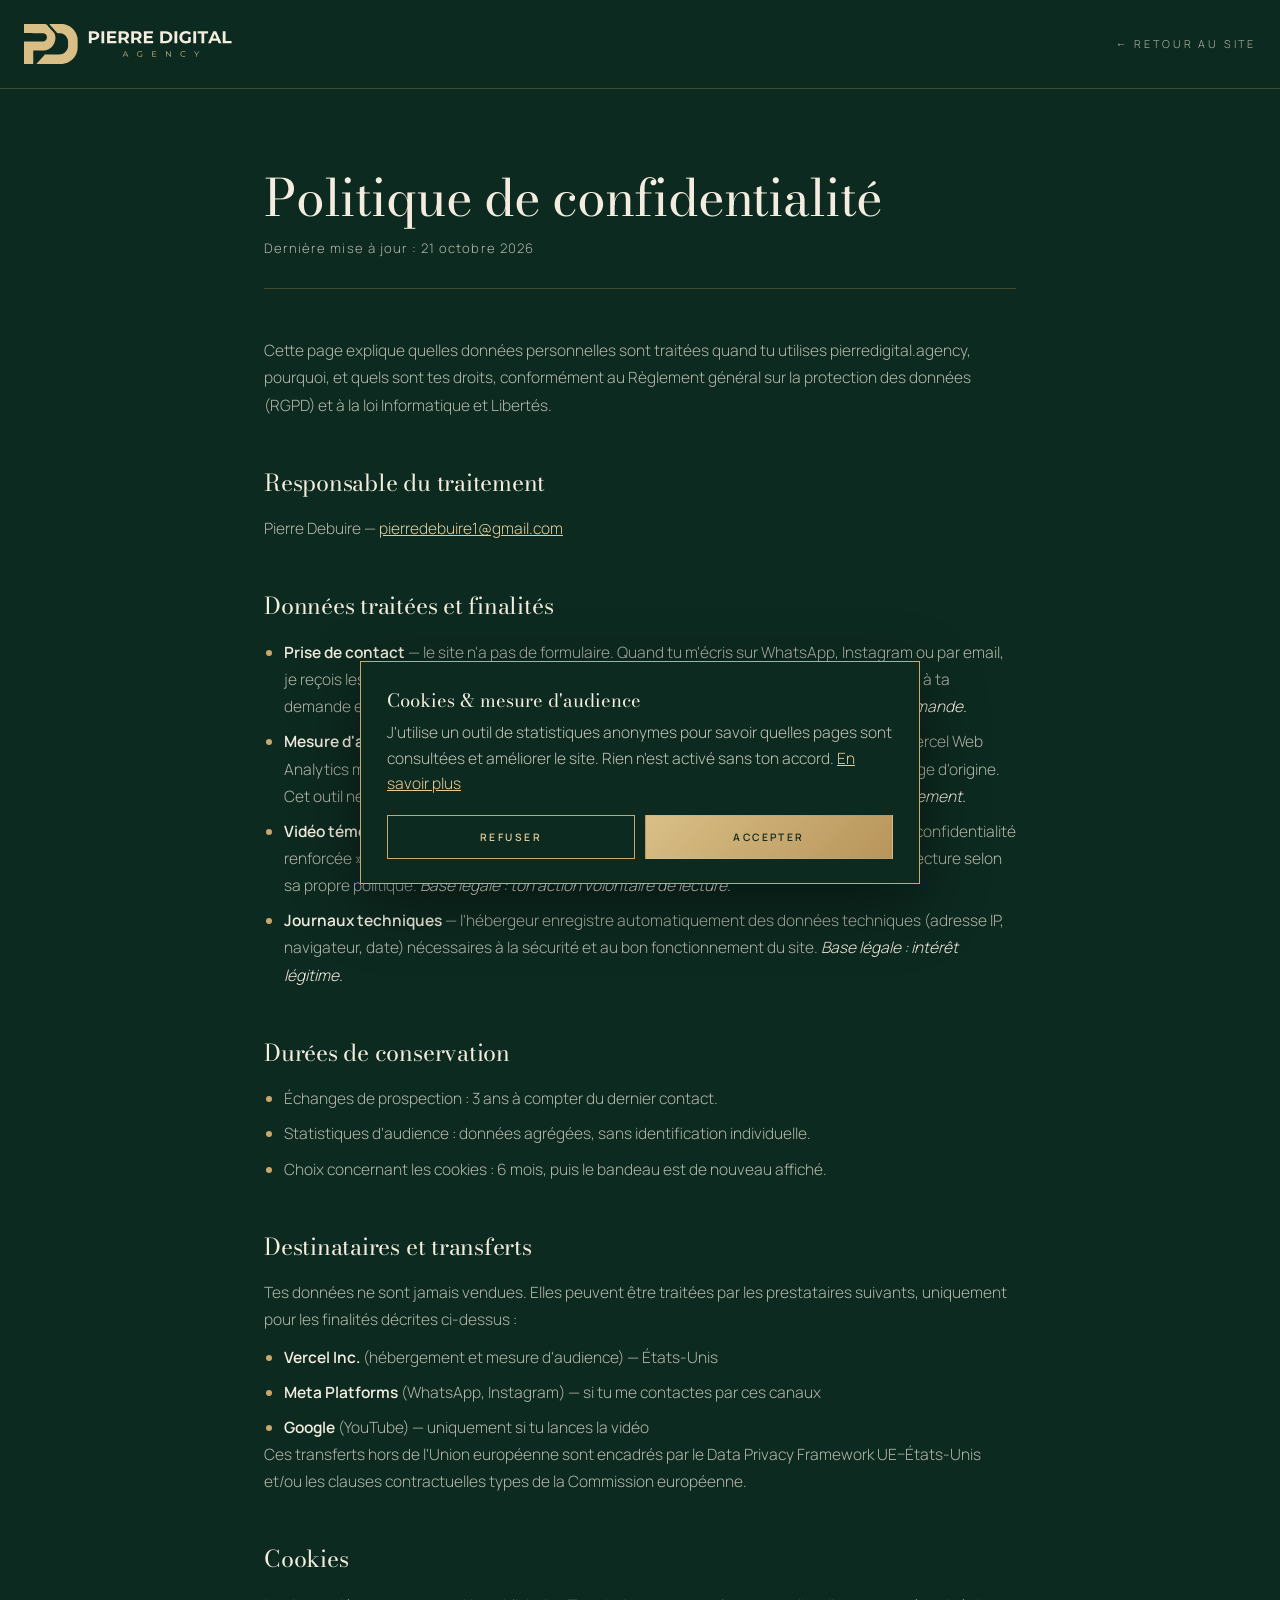
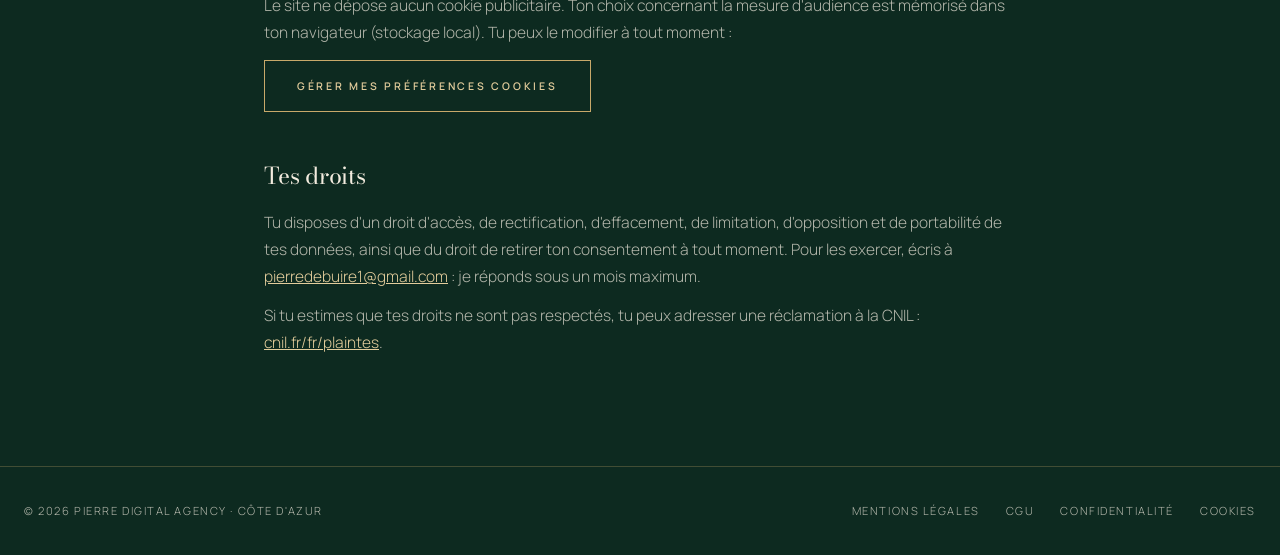
<file: confidentialite.html>
<!DOCTYPE html>
<html lang="fr">
<head>
<meta charset="UTF-8">
<meta name="viewport" content="width=device-width, initial-scale=1.0">
<title>Politique de confidentialité — Pierre Digital Agency</title>
<meta name="description" content="Politique de confidentialité et gestion des cookies du site pierredigital.agency (RGPD).">
<meta name="robots" content="index, follow">
<link rel="canonical" href="https://pierredigital.agency/confidentialite">
<meta name="theme-color" content="#0d2a20">
<link rel="icon" href="/favicon.ico" sizes="32x32">
<link rel="icon" href="/favicon.svg" type="image/svg+xml">
<link rel="apple-touch-icon" href="/apple-touch-icon.png">
<link rel="preload" href="/fonts/bodoni-400.woff2" as="font" type="font/woff2" crossorigin>
<link rel="preload" href="/fonts/manrope-300.woff2" as="font" type="font/woff2" crossorigin>
<link rel="stylesheet" href="/pages.css">
<script src="/consent.js" defer></script>
</head>
<body>
<header><div class="wrap"><a href="/" class="logo"><img src="/logo-horizontal.svg" alt="Pierre Digital Agency — accueil" width="521" height="100"></a><a href="/" class="back">← Retour au site</a></div></header>
<main><div class="wrap">
<h1>Politique de confidentialité</h1>
<p class="updated">Dernière mise à jour : 21 octobre 2026</p>

<p>Cette page explique quelles données personnelles sont traitées quand tu utilises pierredigital.agency, pourquoi, et quels sont tes droits, conformément au Règlement général sur la protection des données (RGPD) et à la loi Informatique et Libertés.</p>

<h2>Responsable du traitement</h2>
<p>Pierre Debuire — <a href="mailto:pierredebuire1@gmail.com">pierredebuire1@gmail.com</a></p>

<h2>Données traitées et finalités</h2>
<ul>
  <li><strong>Prise de contact</strong> — le site n'a pas de formulaire. Quand tu m'écris sur WhatsApp, Instagram ou par email, je reçois les informations que tu choisis de partager (nom, numéro, message) pour répondre à ta demande et te faire une proposition. <em>Base légale : mesures précontractuelles prises à ta demande.</em></li>
  <li><strong>Mesure d'audience</strong> — uniquement si tu cliques sur « Accepter » dans le bandeau cookies, Vercel Web Analytics mesure de façon agrégée les pages consultées, le pays, le type d'appareil et la page d'origine. Cet outil ne dépose pas de cookie et ne permet pas de t'identifier. <em>Base légale : ton consentement.</em></li>
  <li><strong>Vidéo témoignage</strong> — la vidéo YouTube n'est chargée que si tu cliques dessus, via le mode « confidentialité renforcée » (youtube-nocookie.com). Une fois lancée, Google peut traiter des données de lecture selon sa propre politique. <em>Base légale : ton action volontaire de lecture.</em></li>
  <li><strong>Journaux techniques</strong> — l'hébergeur enregistre automatiquement des données techniques (adresse IP, navigateur, date) nécessaires à la sécurité et au bon fonctionnement du site. <em>Base légale : intérêt légitime.</em></li>
</ul>

<h2>Durées de conservation</h2>
<ul>
  <li>Échanges de prospection : 3 ans à compter du dernier contact.</li>
  <li>Statistiques d'audience : données agrégées, sans identification individuelle.</li>
  <li>Choix concernant les cookies : 6 mois, puis le bandeau est de nouveau affiché.</li>
</ul>

<h2>Destinataires et transferts</h2>
<p>Tes données ne sont jamais vendues. Elles peuvent être traitées par les prestataires suivants, uniquement pour les finalités décrites ci-dessus :</p>
<ul>
  <li><strong>Vercel Inc.</strong> (hébergement et mesure d'audience) — États-Unis</li>
  <li><strong>Meta Platforms</strong> (WhatsApp, Instagram) — si tu me contactes par ces canaux</li>
  <li><strong>Google</strong> (YouTube) — uniquement si tu lances la vidéo</li>
</ul>
<p>Ces transferts hors de l'Union européenne sont encadrés par le Data Privacy Framework UE–États-Unis et/ou les clauses contractuelles types de la Commission européenne.</p>

<h2>Cookies</h2>
<p>Le site ne dépose aucun cookie publicitaire. Ton choix concernant la mesure d'audience est mémorisé dans ton navigateur (stockage local). Tu peux le modifier à tout moment :</p>
<p style="margin-top:14px"><button type="button" class="btn" onclick="openCookieSettings()">Gérer mes préférences cookies</button></p>

<h2>Tes droits</h2>
<p>Tu disposes d'un droit d'accès, de rectification, d'effacement, de limitation, d'opposition et de portabilité de tes données, ainsi que du droit de retirer ton consentement à tout moment. Pour les exercer, écris à <a href="mailto:pierredebuire1@gmail.com">pierredebuire1@gmail.com</a> : je réponds sous un mois maximum.</p>
<p>Si tu estimes que tes droits ne sont pas respectés, tu peux adresser une réclamation à la CNIL : <a href="https://www.cnil.fr/fr/plaintes" target="_blank" rel="noopener">cnil.fr/fr/plaintes</a>.</p>

</div></main>
<footer><div class="wrap">
  <span>© 2026 Pierre Digital Agency · Côte d'Azur</span>
  <nav>
    <a href="/mentions-legales">Mentions légales</a>
    <a href="/cgu">CGU</a>
    <a href="/confidentialite">Confidentialité</a>
    <button type="button" onclick="openCookieSettings()">Cookies</button>
  </nav>
</div></footer>
</body>
</html>
</file>
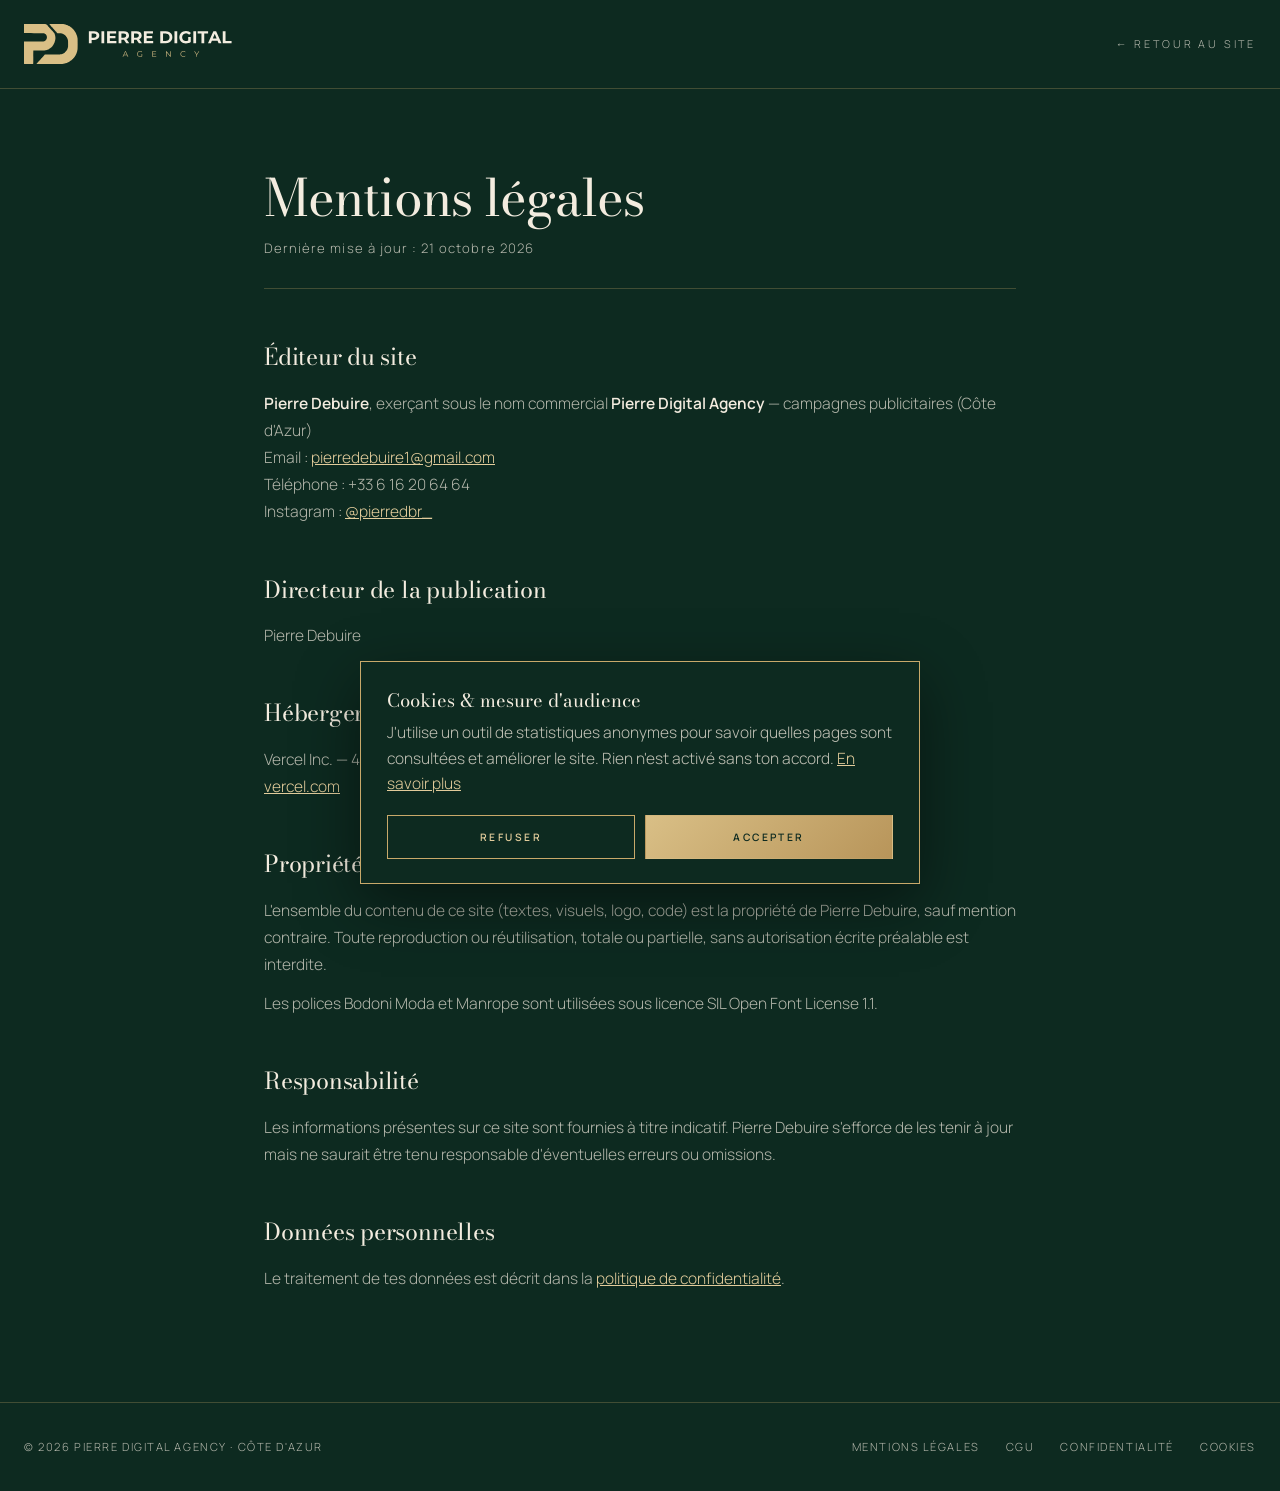
<file: mentions-legales.html>
<!DOCTYPE html>
<html lang="fr">
<head>
<meta charset="UTF-8">
<meta name="viewport" content="width=device-width, initial-scale=1.0">
<title>Mentions légales — Pierre Digital Agency</title>
<meta name="description" content="Mentions légales du site pierredigital.agency, édité par Pierre Debuire.">
<meta name="robots" content="index, follow">
<link rel="canonical" href="https://pierredigital.agency/mentions-legales">
<meta name="theme-color" content="#0d2a20">
<link rel="icon" href="/favicon.ico" sizes="32x32">
<link rel="icon" href="/favicon.svg" type="image/svg+xml">
<link rel="apple-touch-icon" href="/apple-touch-icon.png">
<link rel="preload" href="/fonts/bodoni-400.woff2" as="font" type="font/woff2" crossorigin>
<link rel="preload" href="/fonts/manrope-300.woff2" as="font" type="font/woff2" crossorigin>
<link rel="stylesheet" href="/pages.css">
<script src="/consent.js" defer></script>
</head>
<body>
<header><div class="wrap"><a href="/" class="logo"><img src="/logo-horizontal.svg" alt="Pierre Digital Agency — accueil" width="521" height="100"></a><a href="/" class="back">← Retour au site</a></div></header>
<main><div class="wrap">
<h1>Mentions légales</h1>
<p class="updated">Dernière mise à jour : 21 octobre 2026</p>

<h2>Éditeur du site</h2>
<p><strong>Pierre Debuire</strong>, exerçant sous le nom commercial <strong>Pierre Digital Agency</strong> — campagnes publicitaires (Côte d'Azur)<br>
Email : <a href="mailto:pierredebuire1@gmail.com">pierredebuire1@gmail.com</a><br>
Téléphone : +33 6 16 20 64 64<br>
Instagram : <a href="https://instagram.com/pierredbr_" target="_blank" rel="noopener">@pierredbr_</a></p>

<h2>Directeur de la publication</h2>
<p>Pierre Debuire</p>

<h2>Hébergement</h2>
<p>Vercel Inc. — 440 N Barranca Ave #4133, Covina, CA 91723, États-Unis<br>
<a href="https://vercel.com" target="_blank" rel="noopener">vercel.com</a></p>

<h2>Propriété intellectuelle</h2>
<p>L'ensemble du contenu de ce site (textes, visuels, logo, code) est la propriété de Pierre Debuire, sauf mention contraire. Toute reproduction ou réutilisation, totale ou partielle, sans autorisation écrite préalable est interdite.</p>
<p>Les polices Bodoni Moda et Manrope sont utilisées sous licence SIL Open Font License 1.1.</p>

<h2>Responsabilité</h2>
<p>Les informations présentes sur ce site sont fournies à titre indicatif. Pierre Debuire s'efforce de les tenir à jour mais ne saurait être tenu responsable d'éventuelles erreurs ou omissions.</p>

<h2>Données personnelles</h2>
<p>Le traitement de tes données est décrit dans la <a href="/confidentialite">politique de confidentialité</a>.</p>

</div></main>
<footer><div class="wrap">
  <span>© 2026 Pierre Digital Agency · Côte d'Azur</span>
  <nav>
    <a href="/mentions-legales">Mentions légales</a>
    <a href="/cgu">CGU</a>
    <a href="/confidentialite">Confidentialité</a>
    <button type="button" onclick="openCookieSettings()">Cookies</button>
  </nav>
</div></footer>
</body>
</html>
</file>
<file: pages.css>
@font-face{font-family:'Bodoni Moda';font-style:normal;font-weight:400;font-display:swap;src:url(/fonts/bodoni-400.woff2) format('woff2')}
@font-face{font-family:'Bodoni Moda';font-style:italic;font-weight:400;font-display:swap;src:url(/fonts/bodoni-400-italic.woff2) format('woff2')}
@font-face{font-family:'Manrope';font-style:normal;font-weight:300;font-display:swap;src:url(/fonts/manrope-300.woff2) format('woff2')}
@font-face{font-family:'Manrope';font-style:normal;font-weight:400;font-display:swap;src:url(/fonts/manrope-400.woff2) format('woff2')}
@font-face{font-family:'Manrope';font-style:normal;font-weight:600;font-display:swap;src:url(/fonts/manrope-600.woff2) format('woff2')}
:root{--g:#0d2a20;--gold:#c8a96a;--gold2:#e2cc9b;--ivory:#f3ecdf;--mute:rgba(243,236,223,.72);--line:rgba(200,169,106,.28);--serif:'Bodoni Moda',Didot,'Times New Roman',serif;--sans:'Manrope',-apple-system,BlinkMacSystemFont,sans-serif}
*,*::before,*::after{margin:0;padding:0;box-sizing:border-box}
body{font-family:var(--sans);font-weight:300;background:var(--g);color:var(--ivory);line-height:1.75;-webkit-font-smoothing:antialiased}
a{color:var(--gold2)}
a:focus-visible,button:focus-visible{outline:1px solid var(--gold2);outline-offset:4px}
.wrap{max-width:800px;margin:0 auto;padding:0 24px}
header{border-bottom:1px solid var(--line)}
header .wrap{display:flex;align-items:center;justify-content:space-between;height:88px;max-width:1280px}
.logo{display:flex;align-items:center;gap:14px;color:var(--ivory);text-decoration:none}
.logo img{height:40px;width:auto;display:block}
@media(max-width:480px){.logo img{height:30px}}
.back{font-size:.68rem;letter-spacing:.26em;text-transform:uppercase;color:var(--mute);text-decoration:none}
.back:hover{color:var(--gold2)}
main{padding:80px 0 110px}
h1{font-family:var(--serif);font-weight:400;font-size:clamp(2.2rem,5vw,3.2rem);letter-spacing:-.02em;line-height:1.1;margin-bottom:12px}
h1 em{font-style:italic;color:var(--gold2)}
.updated{color:var(--mute);font-size:.82rem;letter-spacing:.08em;margin-bottom:48px;padding-bottom:28px;border-bottom:1px solid var(--line)}
h2{font-family:var(--serif);font-weight:400;font-size:1.45rem;letter-spacing:-.01em;margin:44px 0 12px;color:var(--ivory)}
p,li{color:var(--mute);font-size:.97rem}
p+p{margin-top:12px}
ul{padding-left:20px;margin-top:10px;display:grid;gap:8px}
li::marker{color:var(--gold)}
strong{color:var(--ivory);font-weight:600}
em{color:var(--ivory)}
.btn{display:inline-flex;align-items:center;justify-content:center;padding:18px 32px;font-family:var(--sans);font-weight:600;font-size:.66rem;letter-spacing:.26em;text-transform:uppercase;text-decoration:none;border:1px solid var(--gold);color:var(--gold2);background:transparent;cursor:pointer;white-space:nowrap}
.btn-main{background:linear-gradient(135deg,#d9bf86,#b8955a);color:var(--g);border-color:transparent}
footer{border-top:1px solid var(--line);padding:34px 0;font-size:.7rem;letter-spacing:.14em;text-transform:uppercase;color:var(--mute)}
footer .wrap{display:flex;justify-content:space-between;flex-wrap:wrap;gap:16px;max-width:1280px}
footer nav{display:flex;gap:12px 26px;flex-wrap:wrap}
footer a,footer button{color:var(--mute);text-decoration:none;background:none;border:0;font:inherit;letter-spacing:inherit;text-transform:inherit;cursor:pointer;padding:0}
footer a:hover,footer button:hover{color:var(--gold2)}
@media(max-width:480px){.btn{white-space:normal;text-align:center;letter-spacing:.18em}}
</file>
